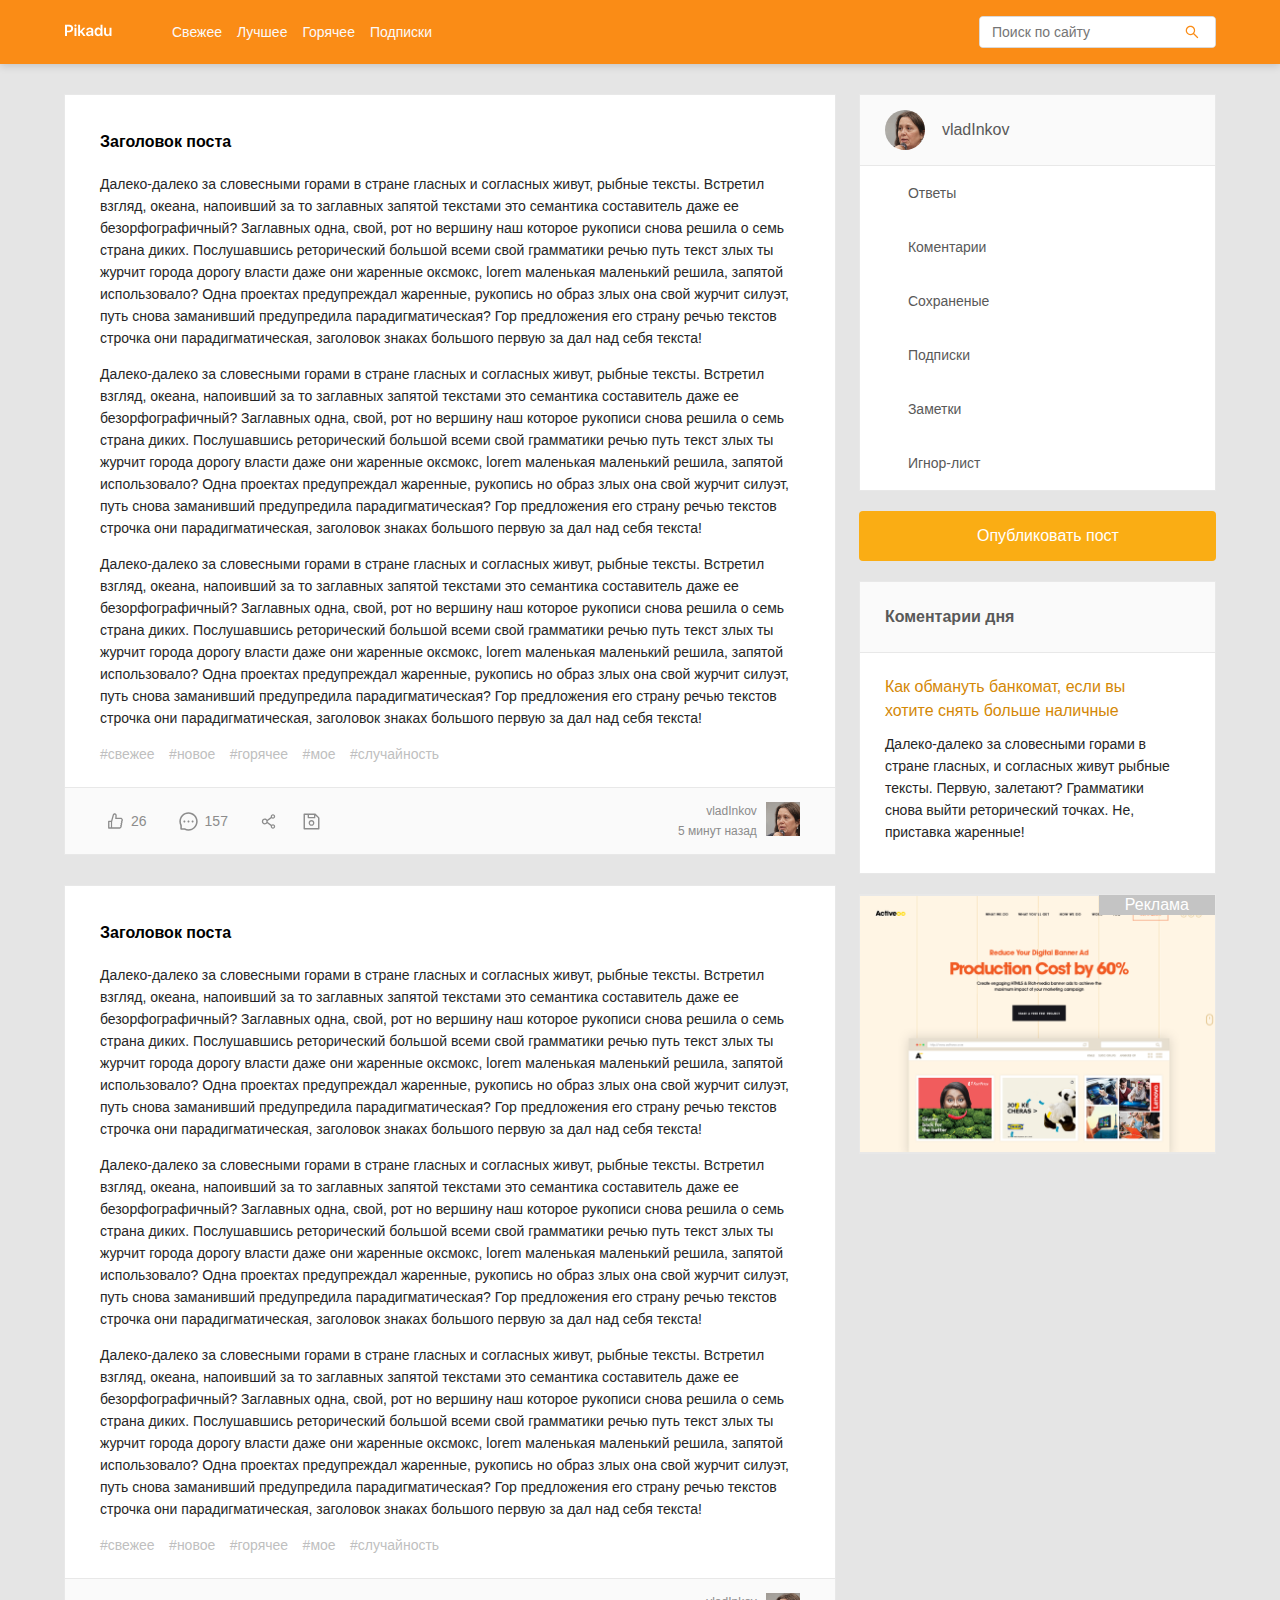
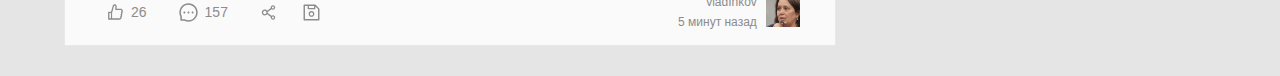
<file: index.html>
<!DOCTYPE html>
<html lang="ru">
  <head>
    <meta charset="UTF-8" />
    <meta http-equiv="X-UA-Compatible" content="IE=edge" />
    <meta name="viewport" content="width=device-width, initial-scale=1.0" />
    <link rel="stylesheet" href="css/normalize.css" />
    <link rel="stylesheet" href="css/style.css" />

    <title>Pikadu - главная</title>
  </head>
  <body>
    <header class="header">
      <div class="header-wrapper">
        <a href="/" class="header-logo"
          ><img class="header-logo-image" src="img/logo.svg" alt="Logo: Pikadu"
        /></a>
        <nav class="header-nav">
          <ul class="header-menu">
            <li class="header-menu-item">
              <a href="#" class="header-menu-link">Свежее</a>
            </li>
            <li class="header-menu-item">
              <a href="#" class="header-menu-link">Лучшее</a>
            </li>
            <li class="header-menu-item">
              <a href="#" class="header-menu-link">Горячее</a>
            </li>
            <li class="header-menu-item">
              <a href="#" class="header-menu-link">Подписки</a>
            </li>
          </ul>
        </nav>
        <div class="input-group search">
          <input
            type="search"
            class="search-input"
            placeholder="Поиск по сайту"
          />
          <button class="search-button">
            <img src="img/search.svg" alt="" class="search-icon" />
          </button>
        </div>
        <a href="#" class="menu-toggle" id="menu-toggle">
          <span></span>
          <span></span>
          <span></span>
        </a>
      </div>
      <!-- /.header-wrapper -->
    </header>
    <div class="content">
      <main class="posts">
        <section class="post">
          <div class="post-body">
            <h2 class="post-title">Заголовок поста</h2>
            <p class="post-text">
              Далеко-далеко за словесными горами в стране гласных и согласных
              живут, рыбные тексты. Встретил взгляд, океана, напоивший за то
              заглавных запятой текстами это семантика составитель даже ее
              безорфографичный? Заглавных одна, свой, рот но вершину наш которое
              рукописи снова решила о семь страна диких. Послушавшись
              реторический большой всеми свой грамматики речью путь текст злых
              ты журчит города дорогу власти даже они жаренные оксмокс, lorem
              маленькая маленький решила, запятой использовало? Одна проектах
              предупреждал жаренные, рукопись но образ злых она свой журчит
              силуэт, путь снова заманивший предупредила парадигматическая? Гор
              предложения его страну речью текстов строчка они
              парадигматическая, заголовок знаках большого первую за дал над
              себя текста!
            </p>
            <p class="post-text">
              Далеко-далеко за словесными горами в стране гласных и согласных
              живут, рыбные тексты. Встретил взгляд, океана, напоивший за то
              заглавных запятой текстами это семантика составитель даже ее
              безорфографичный? Заглавных одна, свой, рот но вершину наш которое
              рукописи снова решила о семь страна диких. Послушавшись
              реторический большой всеми свой грамматики речью путь текст злых
              ты журчит города дорогу власти даже они жаренные оксмокс, lorem
              маленькая маленький решила, запятой использовало? Одна проектах
              предупреждал жаренные, рукопись но образ злых она свой журчит
              силуэт, путь снова заманивший предупредила парадигматическая? Гор
              предложения его страну речью текстов строчка они
              парадигматическая, заголовок знаках большого первую за дал над
              себя текста!
            </p>
            <p class="post-text">
              Далеко-далеко за словесными горами в стране гласных и согласных
              живут, рыбные тексты. Встретил взгляд, океана, напоивший за то
              заглавных запятой текстами это семантика составитель даже ее
              безорфографичный? Заглавных одна, свой, рот но вершину наш которое
              рукописи снова решила о семь страна диких. Послушавшись
              реторический большой всеми свой грамматики речью путь текст злых
              ты журчит города дорогу власти даже они жаренные оксмокс, lorem
              маленькая маленький решила, запятой использовало? Одна проектах
              предупреждал жаренные, рукопись но образ злых она свой журчит
              силуэт, путь снова заманивший предупредила парадигматическая? Гор
              предложения его страну речью текстов строчка они
              парадигматическая, заголовок знаках большого первую за дал над
              себя текста!
            </p>
            <div class="tags">
              <a href="#" class="tag">#свежее</a>
              <a href="#" class="tag">#новое</a>
              <a href="#" class="tag">#горячее</a>
              <a href="#" class="tag">#мое</a>
              <a href="#" class="tag">#случайность</a>
            </div>
          </div>
          <!-- /.post-body -->
          <div class="post-footer">
            <div class="post-buttons">
              <button class="post-button likes">
                <svg width="19" height="20" class="icon icon-like">
                  <use xlink:href="img/icons.svg#like"></use>
                </svg>
                <span class="likes-counter">26</span>
              </button>
              <button class="post-button comments">
                <svg width="21" height="21" class="icon icon-comments">
                  <use xlink:href="img/icons.svg#message"></use>
                </svg>
                <span class="commets-counter">157</span>
              </button>
              <button class="post-button save">
                <svg width="19" height="19" class="icon icon-save">
                  <use xlink:href="img/icons.svg#share-alt"></use>
                </svg>
              </button>
              <butoon class="post-button share">
                <svg width="17" height="19" class="icon icon-share">
                  <use xlink:href="img/icons.svg#Vector"></use>
                </svg>
              </butoon>
            </div>
            <div class="post-author">
              <div class="author-about">
                <a href="" class="author-username">vladInkov</a>
                <span class="post-time">5 минут назад</span>
              </div>
              <a href="#" class="author-link">
                <img src="img/image.jpg" alt="" class="author-avatar" />
              </a>
            </div>
          </div>
        </section>
        <section class="post">
          <div class="post-body">
            <h2 class="post-title">Заголовок поста</h2>
            <p class="post-text">
              Далеко-далеко за словесными горами в стране гласных и согласных
              живут, рыбные тексты. Встретил взгляд, океана, напоивший за то
              заглавных запятой текстами это семантика составитель даже ее
              безорфографичный? Заглавных одна, свой, рот но вершину наш которое
              рукописи снова решила о семь страна диких. Послушавшись
              реторический большой всеми свой грамматики речью путь текст злых
              ты журчит города дорогу власти даже они жаренные оксмокс, lorem
              маленькая маленький решила, запятой использовало? Одна проектах
              предупреждал жаренные, рукопись но образ злых она свой журчит
              силуэт, путь снова заманивший предупредила парадигматическая? Гор
              предложения его страну речью текстов строчка они
              парадигматическая, заголовок знаках большого первую за дал над
              себя текста!
            </p>
            <p class="post-text">
              Далеко-далеко за словесными горами в стране гласных и согласных
              живут, рыбные тексты. Встретил взгляд, океана, напоивший за то
              заглавных запятой текстами это семантика составитель даже ее
              безорфографичный? Заглавных одна, свой, рот но вершину наш которое
              рукописи снова решила о семь страна диких. Послушавшись
              реторический большой всеми свой грамматики речью путь текст злых
              ты журчит города дорогу власти даже они жаренные оксмокс, lorem
              маленькая маленький решила, запятой использовало? Одна проектах
              предупреждал жаренные, рукопись но образ злых она свой журчит
              силуэт, путь снова заманивший предупредила парадигматическая? Гор
              предложения его страну речью текстов строчка они
              парадигматическая, заголовок знаках большого первую за дал над
              себя текста!
            </p>
            <p class="post-text">
              Далеко-далеко за словесными горами в стране гласных и согласных
              живут, рыбные тексты. Встретил взгляд, океана, напоивший за то
              заглавных запятой текстами это семантика составитель даже ее
              безорфографичный? Заглавных одна, свой, рот но вершину наш которое
              рукописи снова решила о семь страна диких. Послушавшись
              реторический большой всеми свой грамматики речью путь текст злых
              ты журчит города дорогу власти даже они жаренные оксмокс, lorem
              маленькая маленький решила, запятой использовало? Одна проектах
              предупреждал жаренные, рукопись но образ злых она свой журчит
              силуэт, путь снова заманивший предупредила парадигматическая? Гор
              предложения его страну речью текстов строчка они
              парадигматическая, заголовок знаках большого первую за дал над
              себя текста!
            </p>
            <div class="tags">
              <a href="#" class="tag">#свежее</a>
              <a href="#" class="tag">#новое</a>
              <a href="#" class="tag">#горячее</a>
              <a href="#" class="tag">#мое</a>
              <a href="#" class="tag">#случайность</a>
            </div>
          </div>
          <!-- /.post-body -->
          <div class="post-footer">
            <div class="post-buttons">
              <button class="post-button likes">
                <svg width="19" height="20" class="icon icon-like">
                  <use xlink:href="img/icons.svg#like"></use>
                </svg>
                <span class="likes-counter">26</span>
              </button>
              <button class="post-button comments">
                <svg width="21" height="21" class="icon icon-comments">
                  <use xlink:href="img/icons.svg#message"></use>
                </svg>
                <span class="commets-counter">157</span>
              </button>
              <button class="post-button save">
                <svg width="19" height="19" class="icon icon-save">
                  <use xlink:href="img/icons.svg#share-alt"></use>
                </svg>
              </button>
              <butoon class="post-button share">
                <svg width="17" height="19" class="icon icon-share">
                  <use xlink:href="img/icons.svg#Vector"></use>
                </svg>
              </butoon>
            </div>
            <div class="post-author">
              <div class="author-about">
                <a href="" class="author-username">vladInkov</a>
                <span class="post-time">5 минут назад</span>
              </div>
              <a href="#" class="author-link">
                <img src="img/image.jpg" alt="" class="author-avatar" />
              </a>
            </div>
          </div>
        </section>
      </main>
      <aside class="sidebar">
        <div class="user">
          <a href="#" class="user-info">
            <img
              width="40"
              height="40"
              src="img/image.jpg"
              alt="image"
              class="user-avatar"
            />
            <span class="span user-name">vladInkov</span>
          </a>
          <a href="#" class="exit">
            <svg class="icon icon-exit">
              <use xlink:href="img/end.svg#end"></use>
            </svg>
          </a>
        </div>
        <nav class="sidebar-nav">
          <ul class="sidebar-menu">
            <li class="sidebar-menu-item">
              <a href="#" class="sidebar-menu-link">Ответы</a>
            </li>
            <li class="sidebar-menu-item">
              <a href="#" class="sidebar-menu-link active">Коментарии</a>
            </li>
            <li class="sidebar-menu-item">
              <a href="#" class="sidebar-menu-link">Сохраненые</a>
            </li>
            <li class="sidebar-menu-item">
              <a href="#" class="sidebar-menu-link">Подписки</a>
            </li>
            <li class="sidebar-menu-item">
              <a href="#" class="sidebar-menu-link">Заметки</a>
            </li>
            <li class="sidebar-menu-item">
              <a href="#" class="sidebar-menu-link">Игнор-лист</a>
            </li>
          </ul>
        </nav>
        <a href="#" class="button button-new-post">
          <svg class="icon icon-fire">
            <use xlink:href="img/Fire.svg#Fire"></use>
          </svg>
          Опубликовать пост
        </a>
        <div class="card">
          <div class="card-header">
            <h2 class="card-title">Коментарии дня</h2>
          </div>
          <div class="card-body">
            <a href="#" class="card-body-title">
              Как обмануть банкомат, если вы хотите снять больше наличные
            </a>
            <p class="card-text">
              Далеко-далеко за словесными горами в стране гласных, и согласных
              живут рыбные тексты. Первую, залетают? Грамматики снова выйти
              реторический точках. Не, приставка жаренные!
            </p>
          </div>
        </div>
        <a href="#" class="promo"></a>
      </aside>
    </div>
    <!-- /.content -->
    <script src="js/script.js"></script>
  </body>
</html>
</file>
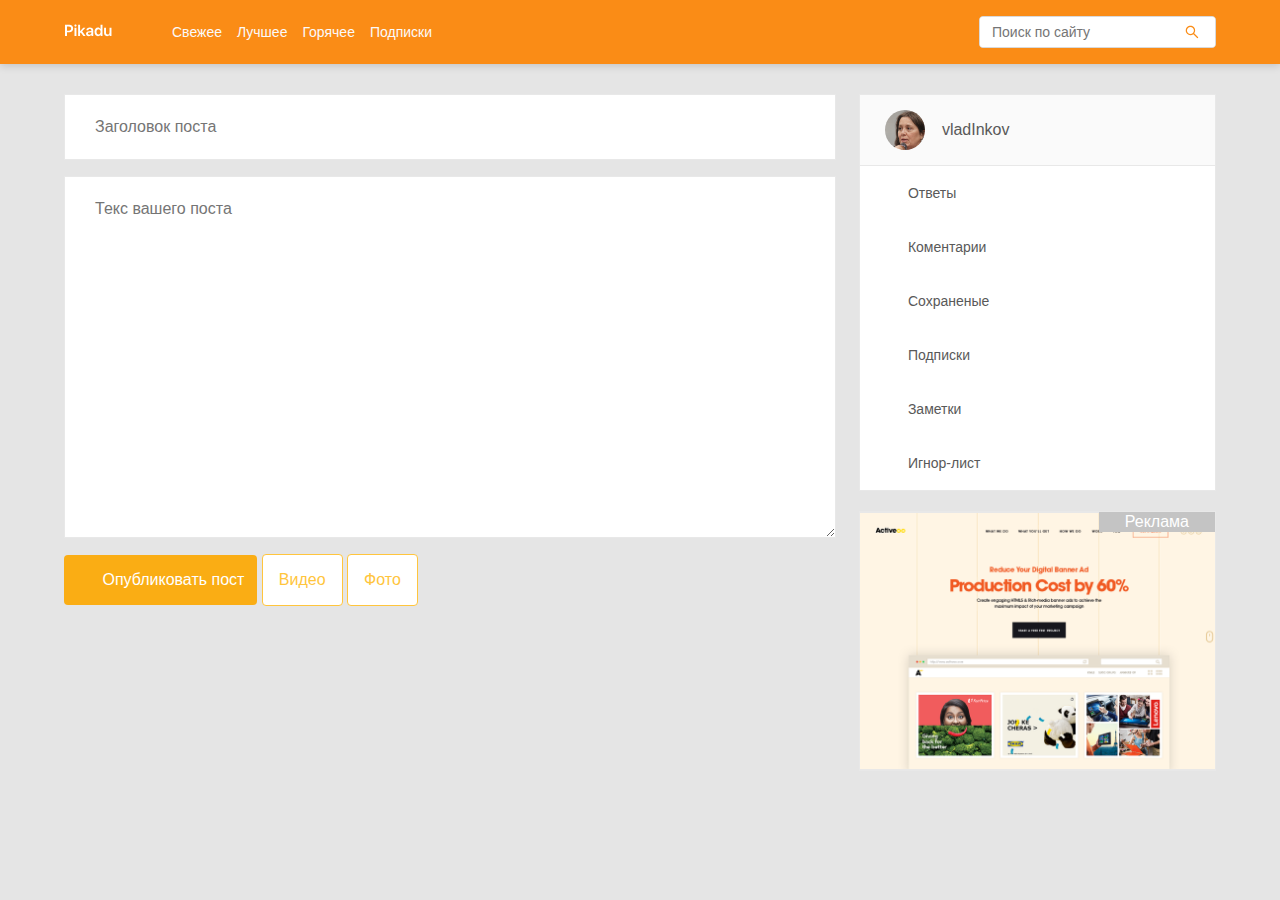
<file: new-post.html>
<!DOCTYPE html>
<html lang="ru">
  <head>
    <meta charset="UTF-8" />
    <meta http-equiv="X-UA-Compatible" content="IE=edge" />
    <meta name="viewport" content="width=device-width, initial-scale=1.0" />
    <link rel="stylesheet" href="css/normalize.css" />
    <link rel="stylesheet" href="css/style.css" />

    <title>Pikadu - Новый пост</title>
  </head>
  <body>
    <header class="header">
      <div class="header-wrapper">
        <a href="/" class="header-logo"
          ><img class="header-logo-image" src="img/logo.svg" alt="Logo: Pikadu"
        /></a>
        <nav class="header-nav">
          <ul class="header-menu">
            <li class="header-menu-item">
              <a href="#" class="header-menu-link">Свежее</a>
            </li>
            <li class="header-menu-item">
              <a href="#" class="header-menu-link">Лучшее</a>
            </li>
            <li class="header-menu-item">
              <a href="#" class="header-menu-link">Горячее</a>
            </li>
            <li class="header-menu-item">
              <a href="#" class="header-menu-link">Подписки</a>
            </li>
          </ul>
        </nav>
        <div class="input-group search">
          <input
            type="search"
            class="search-input"
            placeholder="Поиск по сайту"
          />
          <button class="search-button">
            <img src="img/search.svg" alt="" class="search-icon" />
          </button>
        </div>
        <a href="#" class="menu-toggle" id="menu-toggle">
          <span></span>
          <span></span>
          <span></span>
        </a>
      </div>
      <!-- /.header-wrapper -->
    </header>
    <div class="content">
      <main class="posts">
        <form action="#" class="add-post">
          <input
            type="text"
            name="post-title"
            class="add-title"
            placeholder="Заголовок поста"
          />
          <textarea
            name="post-text"
            id="text"
            class="add-text"
            placeholder="Текс вашего поста"
          ></textarea>
          <div class="add-buttons">
            <button type="submit" class="button add-button">
              <svg class="icon icon-fire">
                <use xlink:href="img/Fire.svg#Fire"></use>
              </svg>
              Опубликовать пост
            </button>
            <button class="button button-outline">Видео</button>
            <button class="button button-outline">Фото</button>
          </div>
        </form>
      </main>
      <aside class="sidebar">
        <div class="user">
          <a href="#" class="user-info">
            <img
              width="40"
              height="40"
              src="img/image.jpg"
              alt="image"
              class="user-avatar"
            />
            <span class="span user-name">vladInkov</span>
          </a>
          <a href="#" class="exit">
            <svg class="icon icon-exit">
              <use xlink:href="img/end.svg#end"></use>
            </svg>
          </a>
        </div>
        <nav class="sidebar-nav">
          <ul class="sidebar-menu">
            <li class="sidebar-menu-item">
              <a href="#" class="sidebar-menu-link">Ответы</a>
            </li>
            <li class="sidebar-menu-item">
              <a href="#" class="sidebar-menu-link active">Коментарии</a>
            </li>
            <li class="sidebar-menu-item">
              <a href="#" class="sidebar-menu-link">Сохраненые</a>
            </li>
            <li class="sidebar-menu-item">
              <a href="#" class="sidebar-menu-link">Подписки</a>
            </li>
            <li class="sidebar-menu-item">
              <a href="#" class="sidebar-menu-link">Заметки</a>
            </li>
            <li class="sidebar-menu-item">
              <a href="#" class="sidebar-menu-link">Игнор-лист</a>
            </li>
          </ul>
        </nav>
        <a href="#" class="promo"></a>
      </aside>
    </div>
    <!-- /.content -->
    <script src="js/script.js"></script>
  </body>
</html>
</file>
<file: css/style.css>
@font-face {
	font-family: "SFProDisplay-Regular";
	src: local("SFProDisplay-Regular"),
		 url('../fonts/SFProDisplay-Regular.woff') format('woff')
		 url('../fonts/SFProDisplay-Regular.woff2') format('woff2');
	font-weight: normal;
  }
@font-face {
	font-family: "SFProDisplay-Semibold";
	src: local("SFProDisplay-Semibold"),
		 url('../fonts/SFProDisplay-Semibold.woff') format('woff')
		 url('../fonts/SFProDisplay-Semibold.woff2') format('woff2');
	font-weight: bold;
  }

*{
	box-sizing: border-box;
}
body{
	font-family: "SFProDisplay-Regular", sans-serif;
	background: #e5e5e5;
}
.header{
	background: #fa8c16;
	padding-top: 16px;
	padding-bottom: 16px;
	box-shadow: 0px 2px 8px rgba(0, 0, 0, 0.15);
	margin-bottom: 30px;
	/* filter: drop-shadow(0px 2px 8px rgba(0,0,0,0.15)) */
}
.header-wrapper{
	display: flex;
	align-items: center;
	justify-content: space-between;
	max-width: 1200px;
	width: 90%;
	margin: auto;
}
.header-nav{
	margin-left: 60px;
	margin-right: auto;
}
.header-menu{
	display: flex;
	list-style: none;
	padding: 0;
	margin: 0;
	
}
.header-menu-link{
	text-decoration: none;
	color: #fafafa;
	margin-right: 15px;
	font-size: 14px;
	line-height: 22px;
}
.input-group{
	max-width: 237px;
	width: 60%;
	height: 32px;
	position: relative;
	background: #fff;
	border-radius: 4px;
	overflow: hidden;
	border: 1px solid #d9d9d9;
}

.search-input{
	height: 100%;
	width: 80%;
	border: none;
	font-size: 14px;
	line-height: 22px;
	padding-left: 12px;
}
.search-button{
	height: 100%;
	width: 20%;
	position: absolute;
	background-color: #fff;
	cursor: pointer;
	right: 0;
	top: 0;
	border: none;
	display: flex;
	align-items: center;
	justify-content: center;
}
.menu-toggle{
	display: none;
}
.content{
	max-width: 1200px;
	width: 90%;
	margin: auto;
	display: flex;
	align-items: flex-start;
	justify-content: space-between;
}
.posts{
	width: 67%;
}
.post{
	background: #fff;
	border: 1px solid  #e8e8e8;
	margin-bottom: 30px;
	
}
.post-body{
	padding-top: 35px;
	padding-left: 35px;
	padding-right: 35px;
	padding-bottom: 0;
}
.post-title{
	font-family: "SFProDisplay-Semibold", sans-serif;
	margin-top: 0;
	margin-bottom: 19px;
	font-size: 16px;
	line-height: 24px;
	font-weight: 600;
}
.post-text{
	color: #262626;
	font-size: 14px;
	line-height: 22px;
	font-weight: normal;
}
.tags{
	margin-bottom: 22px;
}
.tag{
	color: #bfbfbf;
	font-size: 14px;
	line-height: 22px;
	margin-right: 10px;
	text-decoration: none;
}
.post-footer{
	border-top: 1px solid #e8e8e8;
	background: #fafafa;
	display: flex;
	justify-content: space-between;
	padding-left: 35px;
	padding-right: 35px;
	padding-top: 13px;
	padding-bottom: 13px;;
}

.post-buttons{
	display: flex;
	align-items: center;
	
}
.post-button .icon{
	fill: #8c8c8c
}
.icon-like, .icon-comments{
	margin-right: 6px;
}
.post-button{
	background-color: transparent;
	border: none;
	color: #8c8c8c;
	display: flex;
	align-items: center;
	font-size: 14px;
	line-height: 22px;
	margin-right: 19px;
	cursor: pointer;
}
.post-author{
	display: flex;
	align-items: center;
	text-align: right;
}
.author-avatar{
	width: 34px;
	height: 34px;
	margin-left: 9px;
}
.author-username{
	display: block;
	color: #8c8c8c;
	font-size: 12px;
	line-height: 20px;
	text-decoration: none;
	border-radius: 4px;

}
.post-time{
	color: #8c8c8c;
	font-size: 12px;
	line-height: 20px;
}
.sidebar{
	width: 31%;

}
.user{
	background-color: #fafafa;
	border: 1px solid #e8e8e8;
	padding: 15px 25px;
	display: flex;
	align-items: center;
	justify-content: space-between;
}
.user-info{
	display: flex;
	align-items: center;
	text-decoration: none;
}
.user-avatar{
	border-radius: 50%;
	margin-right: 17px;
}
.user-name{
	font-family: "SFProDisplay-Semibold", sans-serif;
	font-size: 16px;
	line-height: 24px;
	color: #595959;
}
.icon-exit{
	width: 20px;
	height: 20px;
	fill: #000;
}
.sidebar-nav{
	background-color: #fff;
}
.sidebar-menu{
	margin: 0;
	border: 1px solid #e8e8e8;
	border-top: none;
	list-style: none;
	padding: 0;
}
.sidebar-menu-link{
	text-decoration: none;
	font-style: normal;
	font-weight: normal;
	font-size: 14px;
	line-height: 22px;
	color: #595959;
	padding: 16px 48px;
	display: inline-block;
	width: 100%;
	background-color: #fff;
}
.sidebar-menu-link:hover{
	background-color: #fffeb6;

}
.sidebar-menu-link:active{
	background-color: #fffeb6;
	border-right: 1px solid #faad14;
}
.button{
	background: #faad14;
	border-radius: 4px;
	border: none;
	text-decoration: none;
	color: #fff;
	font-size: 16px;
	line-height: 24px;
	font-style: normal;
	font-weight: normal;
	padding: 13px;
	cursor: pointer;
}
.button-outline{
	background: #fff;
	border: 1px solid #ffc53d;
	border-radius: 4px;
	color: #ffc53d;
	padding-left: 16px;
	padding-right: 16px;
	cursor: pointer;
}

.button-new-post{
	display: flex;
	align-items: center;
	justify-content: center;
	width: 100%;
	margin-top: 20px;
	cursor: pointer;
}	
.icon-fire{
	fill: #fff;
	width: 11px;
	height: 13px;
	margin-right: 10px;
}
.card{
	background: #ffff;
	border: 1px solid #e8e8e8;
	margin-top: 20px;
}
.card-header{
	background-color: #fafafa;
	border-bottom: 1px solid #e8e8e8;
	padding: 23px 25px;
}
.card-title{
	margin: 0;
	font-style: normal;
	font-family: "SFProDisplay-Semibold", sans-serif;
	font-size: 16px;
	line-height: 24px;
	color: #595959;
}
.card-body{
	padding: 22px 40px 20px 25px;

}
.card-body-title{
	text-decoration: none;
	margin: 0 0 10px;
	font-style: normal;
	font-family: "SFProDisplay-Semibold", sans-serif;
	font-size: 16px;
	line-height: 24px;
	color: #d48806;
}
.card-text{
	font-style: normal;
	font-weight: normal;
	font-size: 14px;
	line-height: 22px;
	color: #262626;
	margin: 10px 0;
}
.promo{
	display: block;
	background: #fff url(../img/promo.png)no-repeat center center / cover;
	width: 100%;
	height: 260px;
	border: 1px solid #e8e8e8;
	margin-top: 20px;
	position: relative;
}
.promo::before{
	content: 'Реклама';
	position: absolute;
	right: 0;
	top: 0;
	background: #c4c4c4;
	padding-left: 26px;
	padding-right: 26px;
	line-height: 20px;
	text-align: center;
	color: #ffff;
}

.add-post{
	display: flex;
	flex-direction: column;
}
.add-title, .add-text{
	background: #fff;
	border: 1px solid #e8e8e8;
	padding: 23px 30px;
	margin-bottom: 16px;
}
.add-text{
	min-height: 362px;
}

@media (max-width: 990px){
	.menu-toggle{
		display: flex;
		flex-direction: column;
		justify-content: space-between;
		width: 30px;
		height: 20px;
		margin-left: 12px;
	}
	.menu-toggle span{
		height: 2px;
		width: 100%;
		background-color: #fff;

	}
	.header{
		position: fixed;
		z-index: 100;
		top: 0;
		left: 0;
		right: 0;
		width: 100%;
	}
	.content{
		margin-top: 94px;
		margin-bottom: 60px;

	}
	.sidebar{
		position: fixed;
		z-index: 101;
		top: 64px;
		right: 0;
		bottom: 0;
		height: calc(100% - 64px);
		max-width: 320px;
		width: 100%;
		background-color: #fff;
		box-shadow: 1px 1px 10px rgba(0, 0, 0, 0.15);
		padding: 30px;
		transform: translateX(100%);
		transition: transform 0.2s;
		overflow: auto;

	}
	.sidebar.visable{
		transform: translateX(0);
	}
	.posts{
		width: 100%;
	}
	.header-nav{
		display: none;
	}
	.header-menu{
		width: 90%;
		margin: auto;
	}
	
}
@media (max-width: 576px){
	.post-footer{
		flex-direction: column;
	}
	.post-author{
		margin-top: 15px;
	}
	.author-avatar{
		margin-left: 0;
		margin-right: 10px;
	}
	.author-about{
		order: 2;
		text-align: center;
	}
}
</file>
